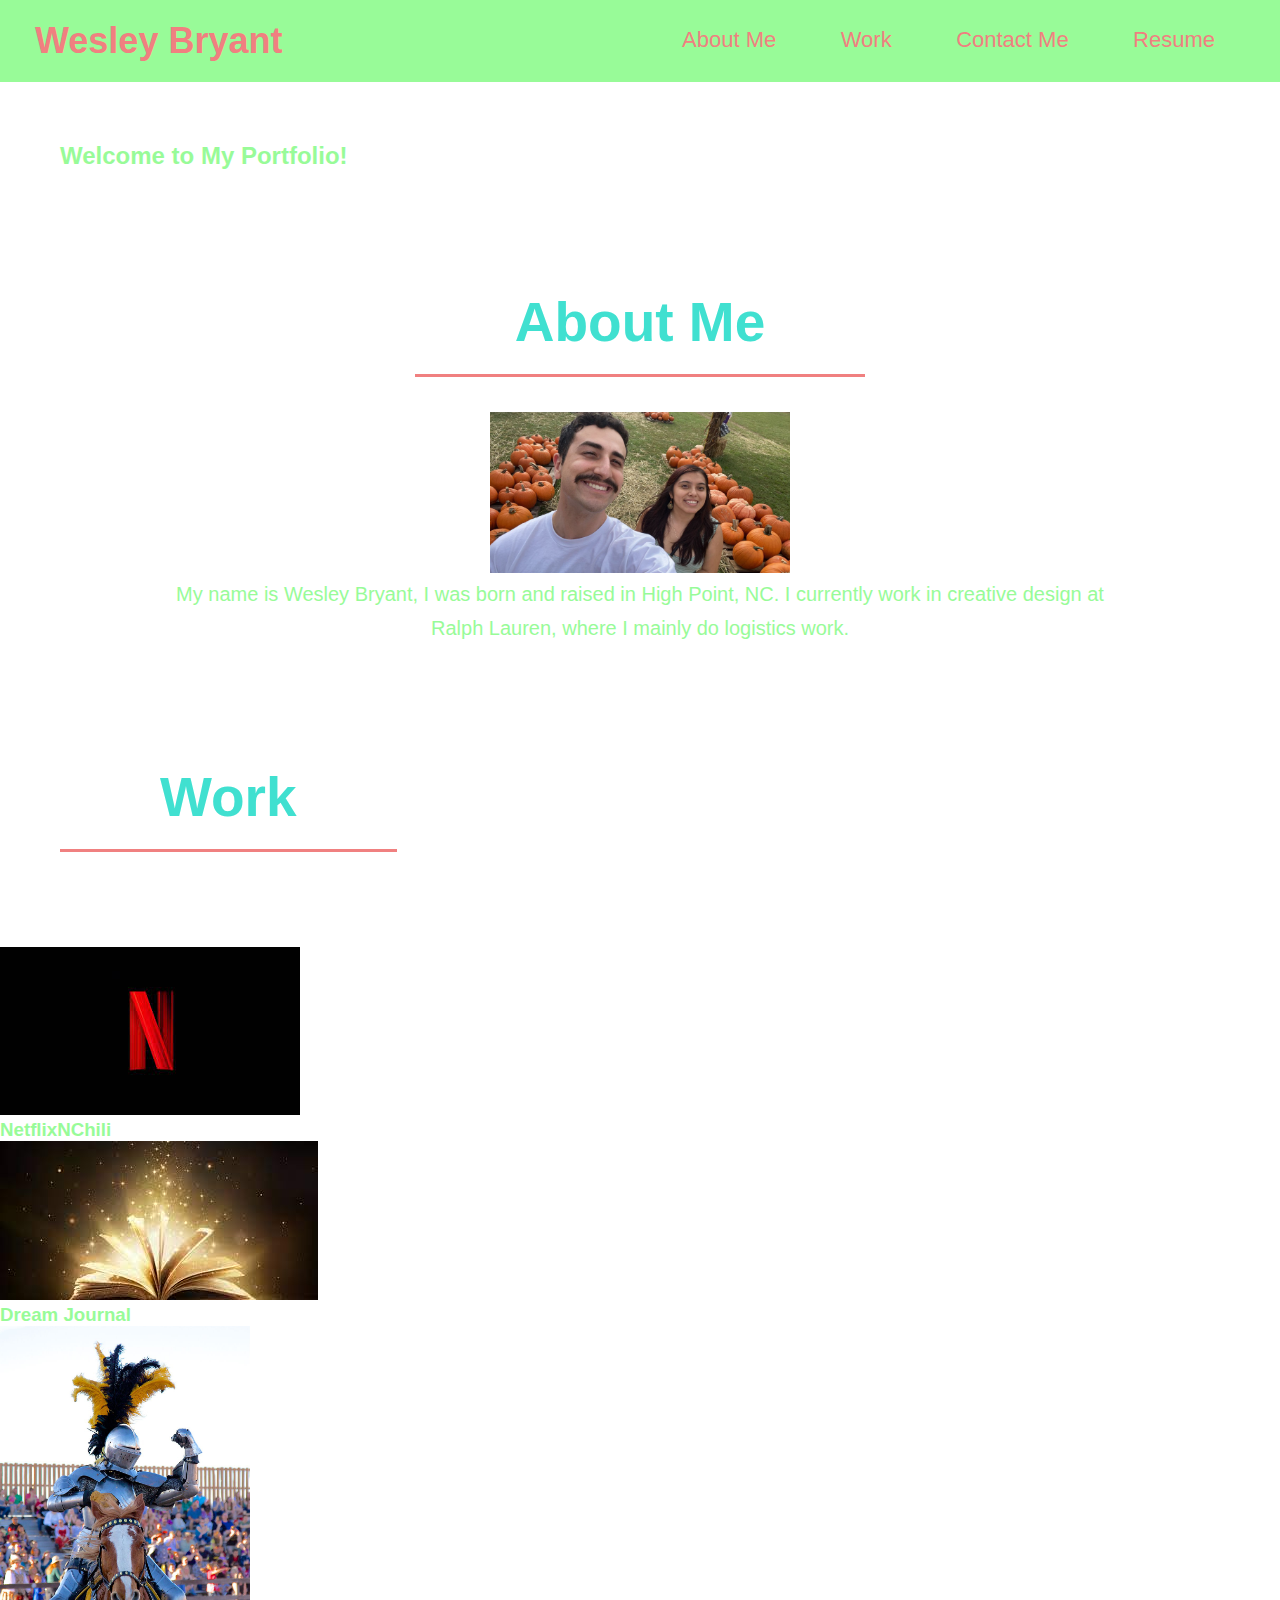
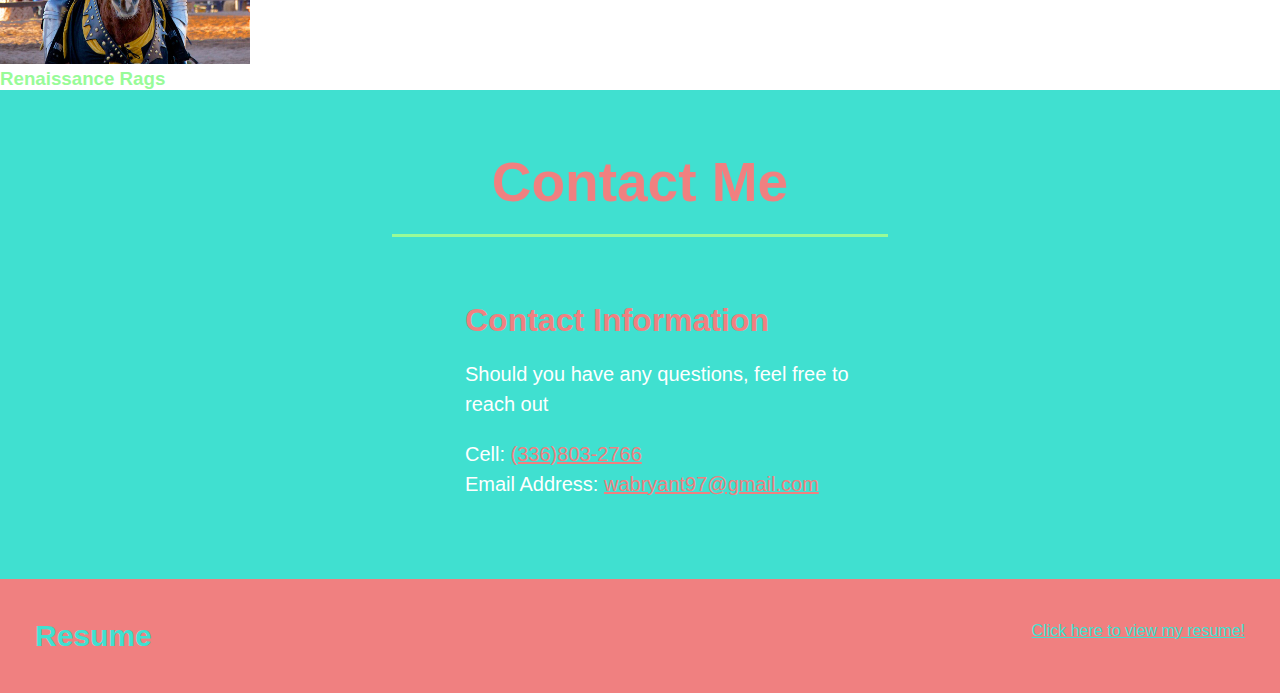
<file: index.html>
<!DOCTYPE html>
<html lang="en">
    <head>  
        <meta charset="UTF-8" />
        <meta name="viewport" content="width=device-width, initial-scale=1.0" />
        <title>Professional Portfolio</title>
        <link rel="stylesheet" href="./assets/css/style.css" />
    </head>
</html>
    <body>  
<!-- navigation-->
<header>
    <h1>
        <a href="/">Wesley Bryant</a>
    </h1>
    <nav>
        <ul>
            <li>
                <a href="#about-me">About Me</a>
            </li>
            <li>
                <a href="#work">Work</a>
            </li>
            <li>
                <a href="#contact-me">Contact Me</a>
            </li>
            <li>
                <a href="#resume">Resume</a>
            </li>
        </ul>
    </nav>
</header>

<!-- subtitle -->
<section class="subtitle">
    <div class="subtitle-class">
        <h2>Welcome to My Portfolio!</h2>
    </div>
</section>
<!-- subtitle -->

<!-- "about-me" section-->
<section id="about-me" class="intro">
    <h2 class="section-title primary-border">About Me</h2>
</div>

<div class="my-img">
    <img src="assets/images/Pumpkin-picture.jpg" alt="Me!" width="300" />
</div>

</div>
<div class="flex-row">
    <p>
        My name is Wesley Bryant, I was born and raised in High Point, NC. I currently work in creative design at Ralph Lauren, where I mainly do logistics work.
    </p>
</div>
</section>

<!-- "work" section-->
<section id="work">
<div class="flex-row">
    <h2 class="section-title primary-border">Work</h2>
</div>
</section>

<!-- first work -->
<div class="work">
    <article class="project">
        <a href="assets/NetflixnChili/index.html">
            <img src="./assets/images/Netflix.jfif" alt="Netflix logo" />
        </a>
        <div class="description">
            <h3 class="trainer-name">NetflixNChili</h3>
        </div>
    </article>
    
    <!-- second work -->

    <article class="project">
        <a href="https://frozen-atoll-87689.herokuapp.com/">
            <img src="./assets/images/Book.jpg" alt="Dream Journal" />
        </a>
        <div class="description">
          <h3 class="trainer-name">Dream Journal</h3>
        </div>
    </article>

      <!-- third work -->

    <article class="project">
        <a href="https://whispering-fjord-16472.herokuapp.com/">
        <img class="knight" src="./assets/images/Knight.jpg" alt="Chewbacca" />
        </a>
        <div class="description">
            <h3 class="trainer-name">Renaissance Rags</h3>
        </div>
    </article>
</div>
  </section>
<!-- end of work section-->

<!-- "contact-me" section-->
<section id="contact-me" class="contact">
<div class="flex-row">
    <h2 class="section-title secondary-border">Contact Me</h2>
</div>
<div class="contact-info">
    <div>
        <h3>Contact Information</h3>
        <p>
            Should you have any questions, feel free to reach out
        </p>
        <address>
            Cell: <a href="tel:336.803.2766">(336)803-2766</a><br />
            Email Address: <a href="mailto://wabryant97@gmail.com">wabryant97@gmail.com</a>
        </address>
    </div>
</div>
</section>
<!-- end of work section -->

<!-- footer -->
<footer id="resume">
    <h2>Resume</h2>
    <div>
        <a href="Resume.html">Click here to view my resume!</a>
    </div>
</footer>

    </body>
</html>
</file>
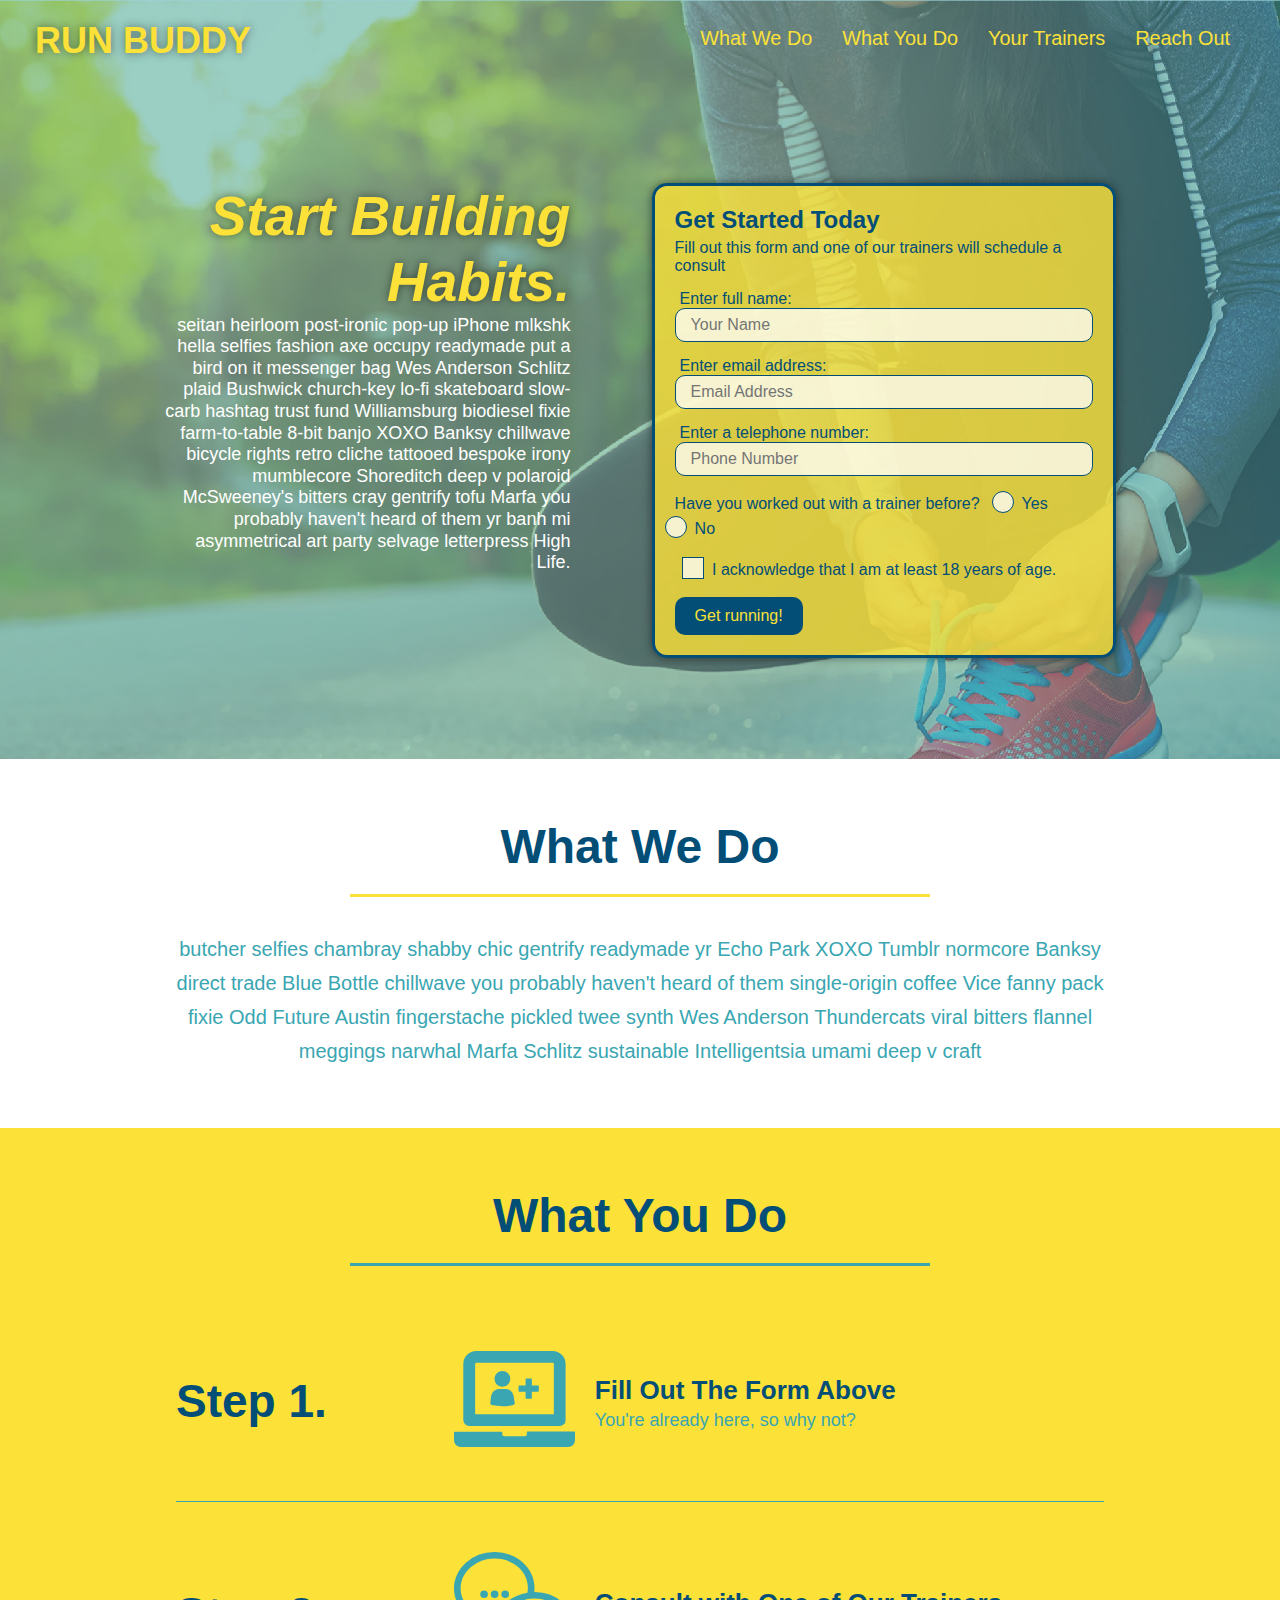
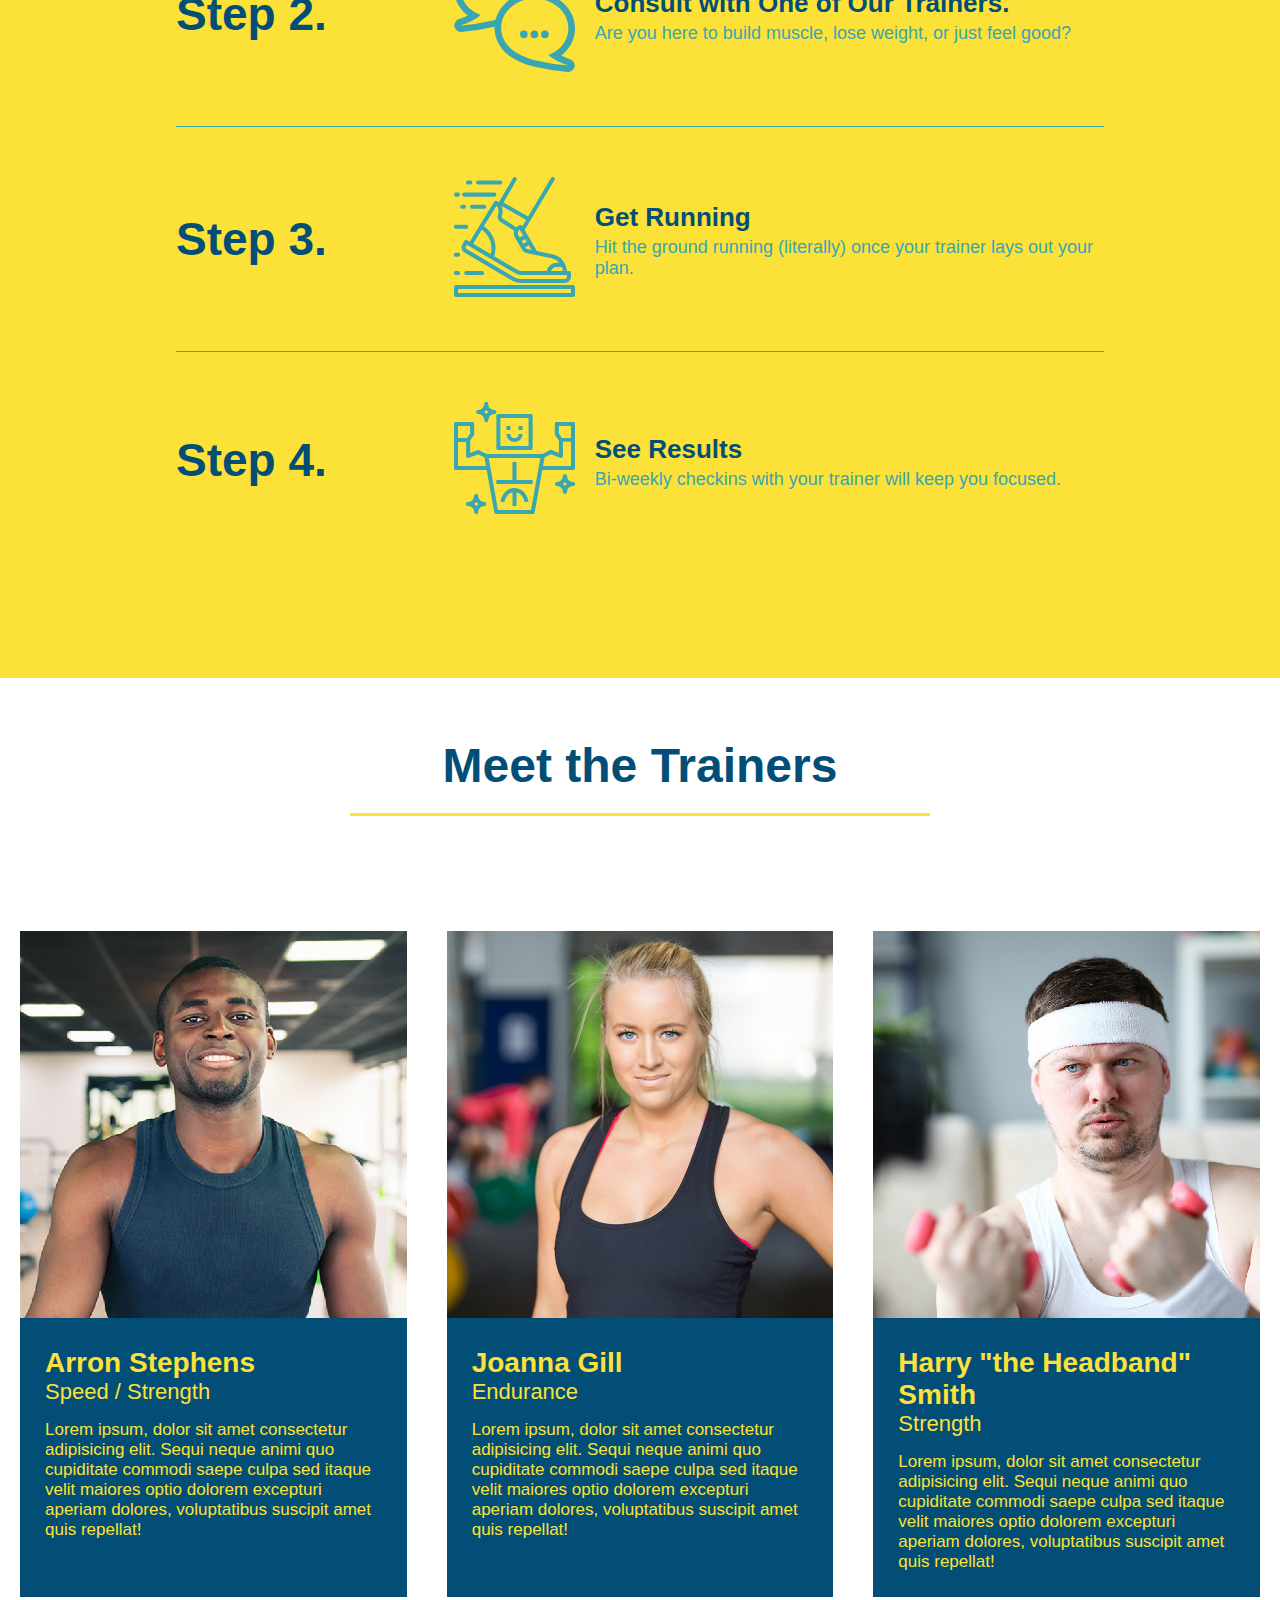
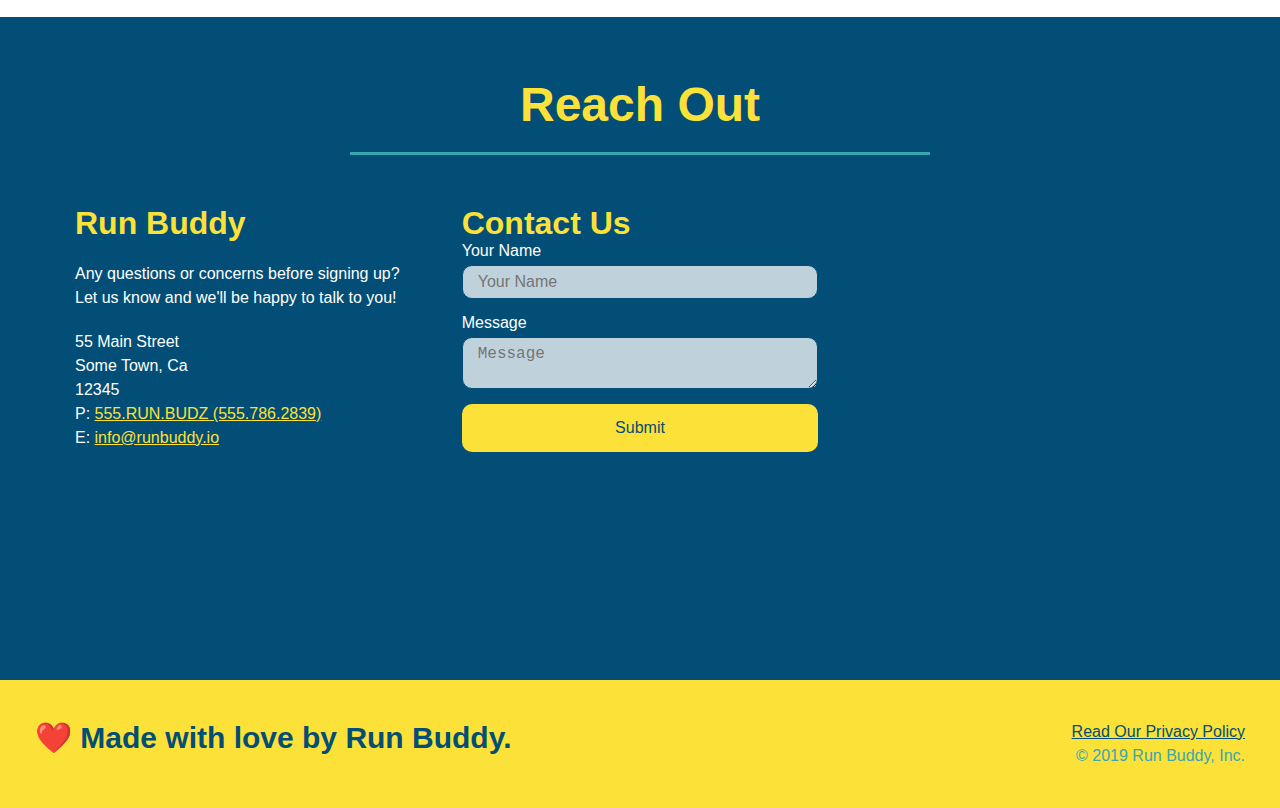
<file: assets/run-buddy/index.html>
<!DOCTYPE html>
<html lang="en">
    <head>  
        <meta charset="UTF-8" />
        <meta name="viewport" content="width=device-width, initial-scale=1.0" />
        <title>Run Buddy</title>
        <link rel="stylesheet" href="./assets/css/style.css" />
    </head>
</html>
    <body>  
<!-- navigation-->
<header>
    <h1>
        <a href="/">RUN BUDDY</a>
    </h1>
    <nav>
        <!-- Unordered list element-->
        <ul>
            <!-- List item element-->
            <li>
                <!-- Anchor element-->
                <a href="#what-we-do">What We Do</a>
            </li>
            <li>
                <a href="#what-you-do">What You Do</a>
            </li>
            <li>
                <a href="#your-trainers">Your Trainers</a>
            </li>
            <li>
                <a href="#reach-out">Reach Out</a>
            </li>
        </ul>
    </nav>
</header>

<!--hero/Jumbotron-->
<section class="hero">
    <div class="hero-cta">
        <h2>Start Building Habits.</h2>
        <p>
            seitan heirloom post-ironic pop-up iPhone mlkshk hella selfies fashion axe occupy readymade put a bird on it messenger bag Wes Anderson Schlitz plaid Bushwick church-key lo-fi skateboard slow-carb hashtag trust fund Williamsburg biodiesel fixie farm-to-table 8-bit banjo XOXO Banksy chillwave bicycle rights retro cliche tattooed bespoke irony mumblecore Shoreditch deep v polaroid McSweeney's bitters cray gentrify tofu Marfa you probably haven't heard of them yr banh mi asymmetrical art party selvage letterpress High Life.
        </p>
    </div>
    <div class="hero-form">
        <h3>Get Started Today</h3>
        <p>Fill out this form and one of our trainers will schedule a consult</p>
        <form>
            <label for="name">Enter full name:</label>
            <input type="text" placeholder="Your Name" name="name" id="name" class="form-input"/>
            <label for="email">Enter email address:</label>
            <input type="email" placeholder="Email Address" name="email" id="email" class="form-input"/>
            <label for="phone">Enter a telephone number:</label>
            <input type="tel" placeholder="Phone Number" name="phone" id="phone" class="form-input"/>
            <p>
                Have you worked out with a trainer before?
                <span class="radio-wrapper">
                    <input type="radio" name="trainer-confirm" id="trainer-yes" />
                    <label for="trainer-yes">Yes</label>
                </span>
                <span class="radio-wrapper">
                    <input type="radio" name="trainer-confirm" id="trainer-no" />
                    <label for="trainer-no">No</label>
                </span>
            <p>
                <span class="checkbox-wrapper">
                    <input type="checkbox" name="age-confirm" id="checkbox" />
                    <label for="checkbox">I acknowledge that I am at least 18 years of age.</label>
                </span>
            </p>
            <button type="submit">
                Get running!
            </button>
        </form>
    </div>
</section>
<!-- end hero-->

<!-- "what we do" section-->
<section id="what-we-do" class="intro">
<div cLass="flex-row">
    <h2 class="section-title primary-border">What We Do</h2>
</div>
<div class="flex-row">
    <p>
        butcher selfies chambray shabby chic gentrify readymade yr Echo Park XOXO Tumblr normcore Banksy direct trade Blue Bottle chillwave you probably haven't heard of them single-origin coffee Vice fanny pack fixie Odd Future Austin fingerstache pickled twee synth Wes Anderson Thundercats viral bitters flannel meggings narwhal Marfa Schlitz sustainable Intelligentsia umami deep v craft
    </p>
</div>
</section>

<!-- "what you do" section-->
<section id="what-you-do" class="steps">
<div class="flex-row">
    <h2 class="section-title secondary-border">What You Do</h2>
</div>
    <div class="step">
        <h3>Step 1.</h3>
        <div class="step-info">
            <div class="step-img">
                <img src="./assets/images/step-1.svg" alt="" />
            </div>
            <div class="step-text">
                <h4>Fill Out The Form Above</h4>
                <p>You're already here, so why not?</p>
            </div>
        </div>
    </div>

    <div class="step">
        <h3>Step 2.</h3>
        <div class="step-info">
            <div class="step-img">
                <img src="./assets/images/step-2.svg" alt="" />
            </div>
            <div class="step-text">
                <h4>Consult with One of Our Trainers.</h4>
                <p>Are you here to build muscle, lose weight, or just feel good?</p>
            </div>
        </div>
    </div>

    <div class="step">
        <h3>Step 3.</h3>
        <div class="step-info">
            <div class="step-img">
                <img src="./assets/images/step-3.svg" alt="" />
            </div>
            <div class="step-text">
                <h4>Get Running</h4>
                <p>Hit the ground running (literally) once your trainer lays out your plan.</p>
            </div>
        </div>
    </div>

    <div class="step">
        <h3>Step 4.</h3>
        <div class="step-info">
            <div class="step-img">
                <img src="./assets/images/step-4.svg" alt="" />
            </div>
            <div class="step-text">
                <h4>See Results</h4>
                <p>Bi-weekly checkins with your trainer will keep you focused.</p>
            </div>
        </div>
    </div>
</section>

<!-- "meet the trainers" section-->
<section id="your-trainers">
<div class="flex-row">
    <h2 class="section-title primary-border">Meet the Trainers</h2>
</div>
</section>

<!-- first trainer bio -->
<div class="trainers">
    <article class="trainer">
        <img src="./assets/images/trainer-1.jpg" alt="Arron Stephens in his workout clothes, ready to pump iron" />
        <div class="trainer-bio">
          <h3 class="trainer-name">Arron Stephens</h3>
          <h4 class="trainer-role">Speed / Strength</h4>
          <p>
            Lorem ipsum, dolor sit amet consectetur adipisicing elit. Sequi neque animi quo cupiditate commodi saepe culpa sed
            itaque velit maiores optio dolorem excepturi aperiam dolores, voluptatibus suscipit amet quis repellat!
          </p>
        </div>
    </article>


    <!-- second trainer bio -->

    <article class="trainer">
        <img src="./assets/images/trainer-2.jpg" alt="Joanna Gill cooling off after a workout" />
        <div class="trainer-bio">
            <h3 class="trainer-name">Joanna Gill</h3>
            <h4 class="trainer-role">Endurance</h4>
            <p>
                Lorem ipsum, dolor sit amet consectetur adipisicing elit. Sequi neque animi quo cupiditate commodi saepe culpa sed
                itaque velit maiores optio dolorem excepturi aperiam dolores, voluptatibus suscipit amet quis repellat!
            </p>
        </div>
    </article>

  
  <!-- third trainer bio -->

    <article class="trainer">
        <img src="./assets/images/trainer-3.jpg" alt="Harry Smith wearing a headband and lifting comically small pink weights" />
        <div class="trainer-bio">
            <h3 class="trainer-name">Harry "the Headband" Smith</h3>
            <h4 class="trainer-role">Strength</h4>
            <p>
                Lorem ipsum, dolor sit amet consectetur adipisicing elit. Sequi neque animi quo cupiditate commodi saepe culpa sed
                itaque velit maiores optio dolorem excepturi aperiam dolores, voluptatibus suscipit amet quis repellat!
            </p>
        </div>
    </article>
</div>
  </section>
  

<!-- "reach out" section-->
<section id="reach-out" class="contact">
<div class="flex-row">
    <h2 class="section-title secondary-border">Reach Out</h2>
</div>
    <div class="contact-info">
        <div>
        <h3>Run Buddy</h3>
        <p>
            Any questions or concerns before signing up?
            <br />
            Let us know and we'll be happy to talk to you!
        </p>
  
        <address>
            55 Main Street <br />
            Some Town, Ca <br />
            12345 <br />
            P: <a href="tel:555.786.2839">555.RUN.BUDZ (555.786.2839)</a><br />
            E: <a href="mailto://info@runbuddy.io">info@runbuddy.io</a>
        </address>
  
        </div>
  
        <div class="contact-form">
        <h3>Contact Us</h3>
        <form>
            <label for="contact-name">Your Name</label>
            <input type="text" id="contact-name" placeholder="Your Name" />
  
            <label for="contact-message">Message</label>
            <textarea id="contact-message" placeholder="Message"></textarea>
  
            <button type="submit">Submit</button>
        </form>
        </div>
            <iframe 
                src="https://www.google.com/maps/embed?pb=!1m18!1m12!1m3!1d3228.4301821607137!2d-80.04707468444313!3d35.9853542208394!2m3!1f0!2f0!3f0!3m2!1i1024!2i768!4f13.1!3m3!1m2!1s0x885308fb74260b5b%3A0x8de0eb3c16424b89!2s2218%20Shadow%20Valley%20Rd%2C%20High%20Point%2C%20NC%2027265!5e0!3m2!1sen!2sus!4v1636678629275!5m2!1sen!2sus"  
                style="border:0;" 
                allowfullscreen="" 
                loading="lazy">
            </iframe>
        </div>
    </div>
</section>
    

<!-- footer-->
<footer>
    <h2>❤️ Made with love by Run Buddy.</h2>
    <div>
        <a href="./privacy-policy.html">Read Our Privacy Policy</a><br />
        &copy; 2019 Run Buddy, Inc.
    </div>
</footer>

    </body>
</html>
</file>
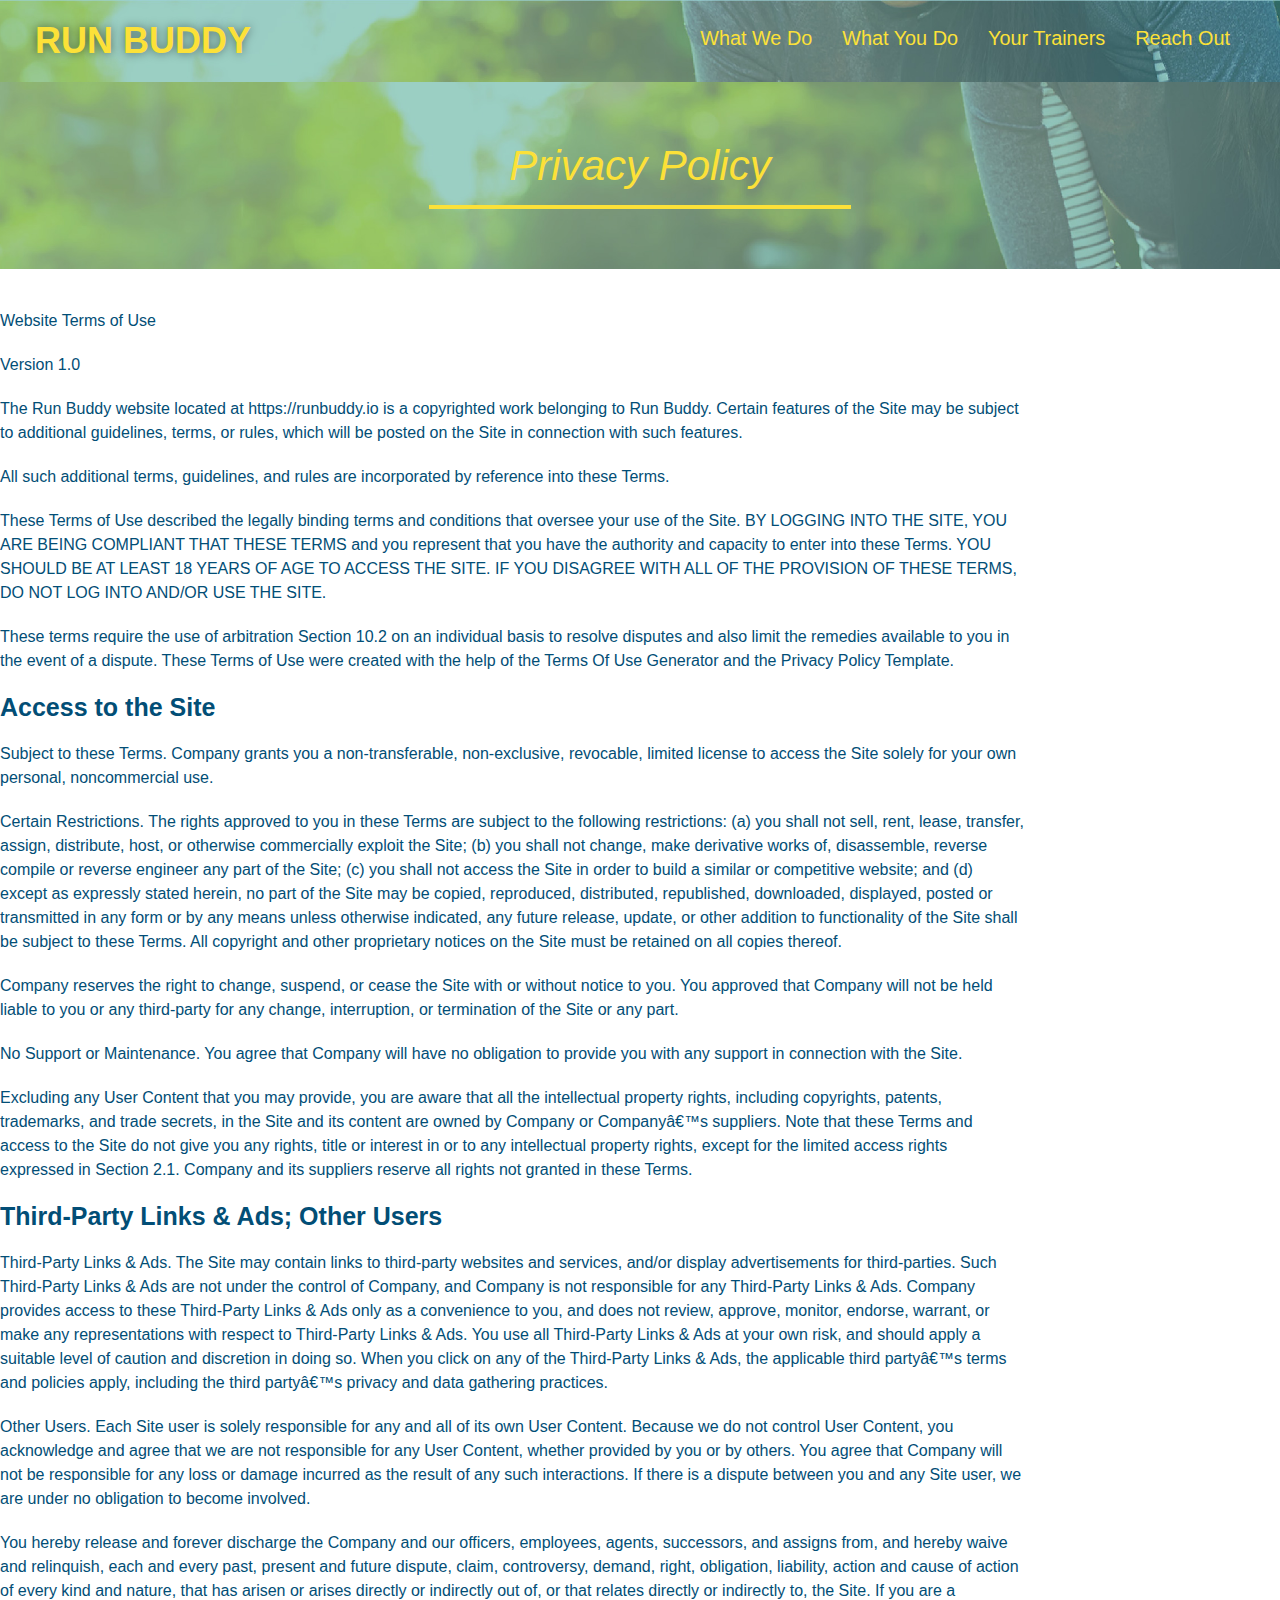
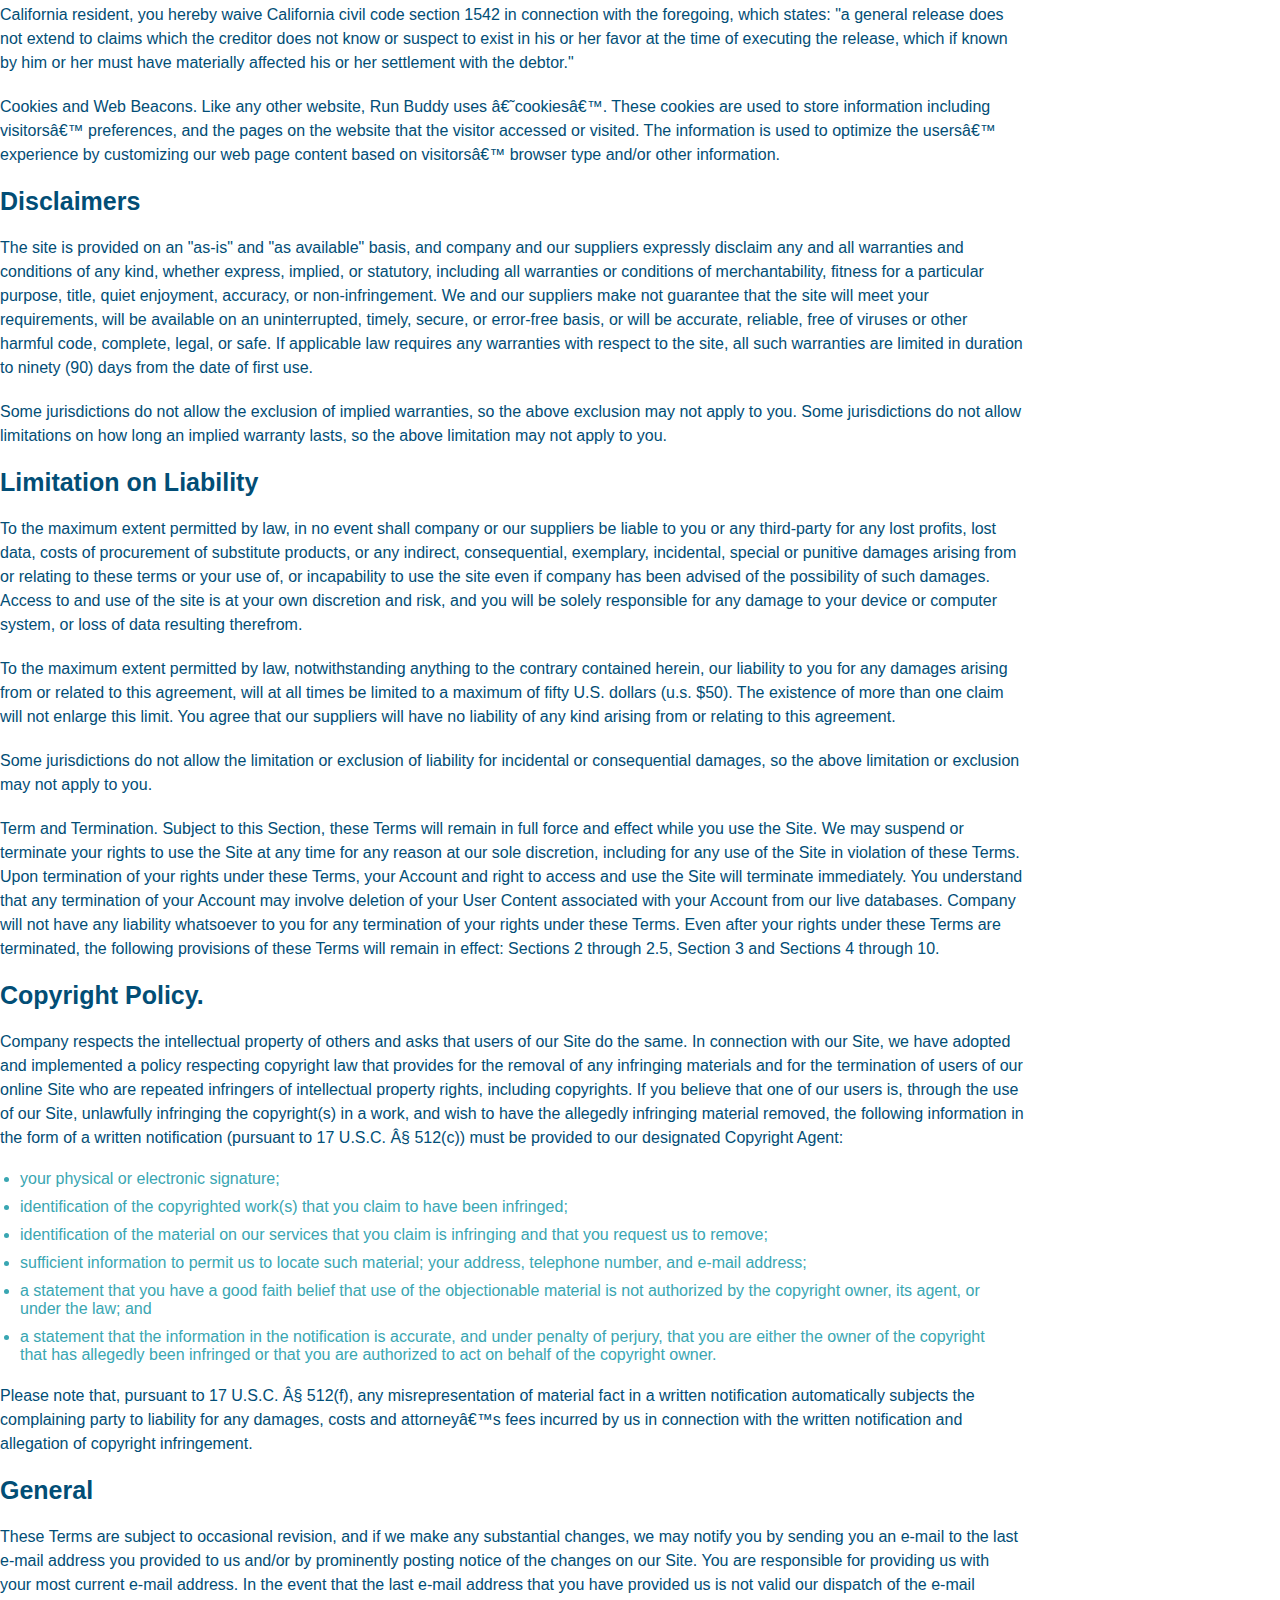
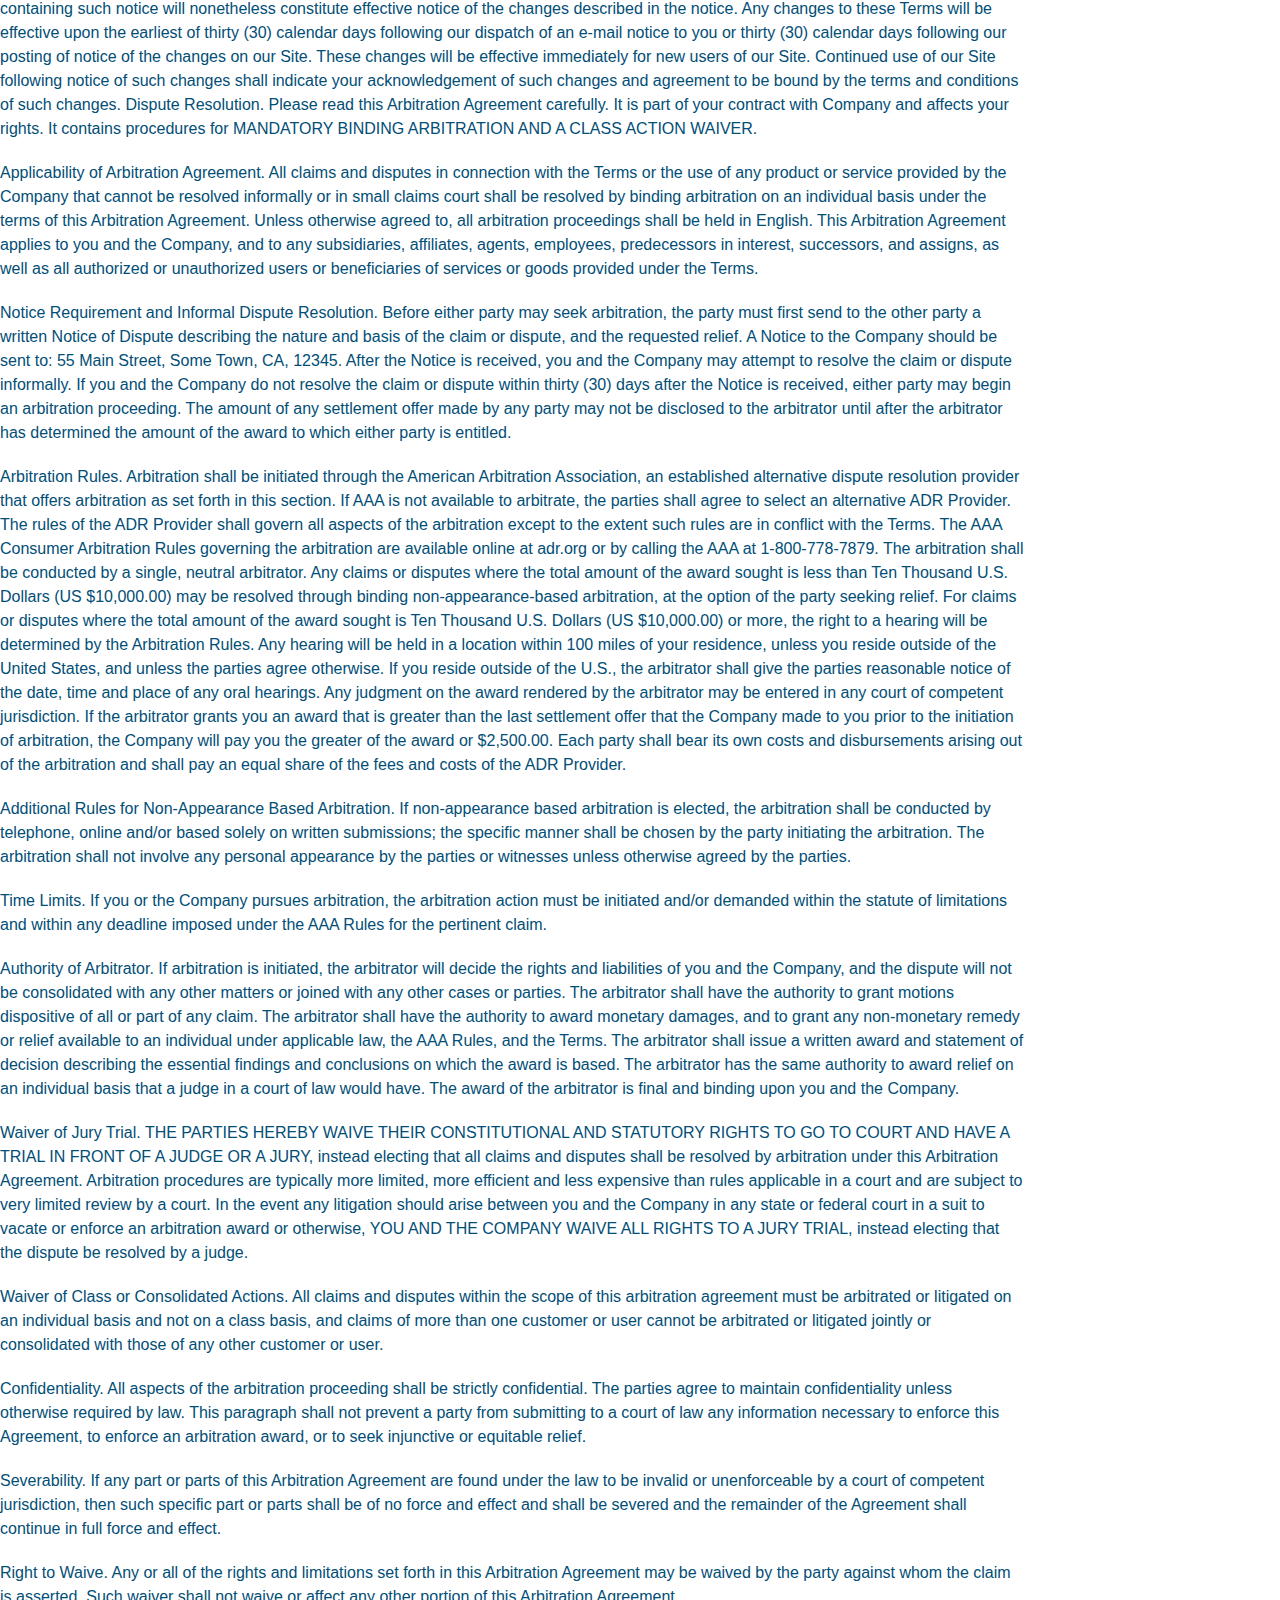
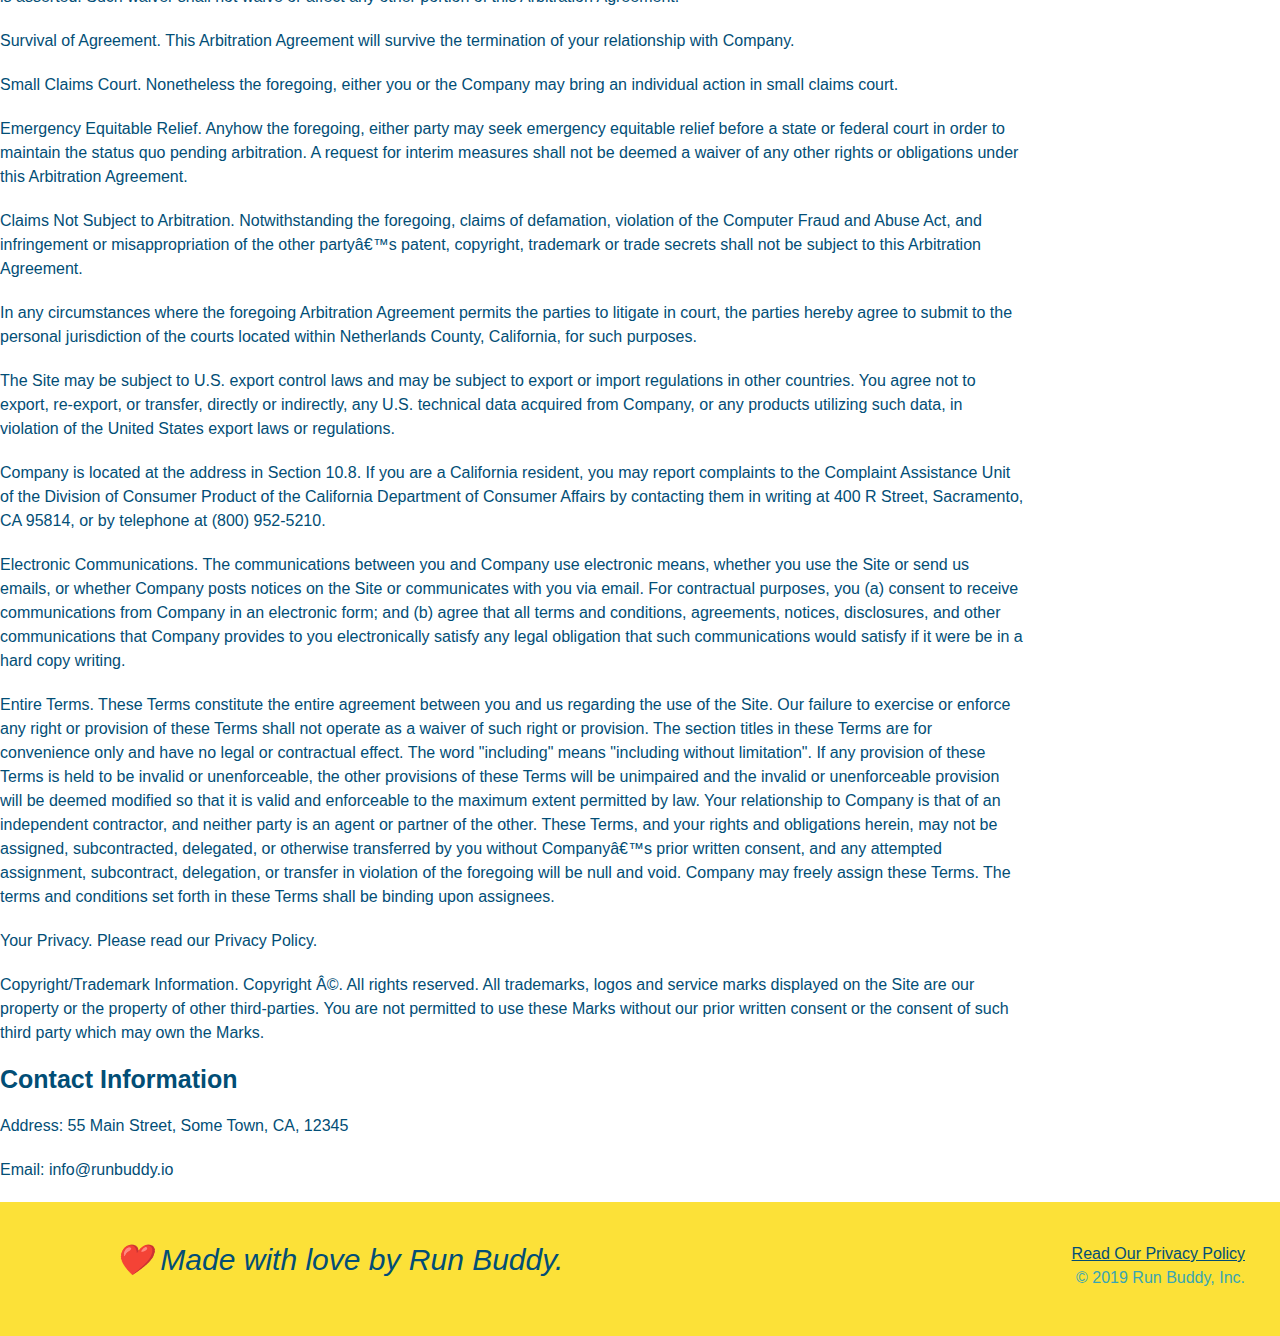
<file: assets/run-buddy/privacy-policy.html>
<!DOCTYPE html>
<html lang="en">
<head>
    <meta charset="UTF-8">
    <meta http-equiv="X-UA-Compatible" content="IE=edge">
    <meta name="viewport" content="width=device-width, initial-scale=1.0">
    <title>Privacy Policy - Run Buddy</title>
    <link rel="stylesheet" href="./assets/css/style.css" />
    <link rel="stylesheet" href="./assets/css/secondary-styles.css"/>
</head>
<body>
    <header>
        <h1>
            <a href="/">RUN BUDDY</a>
        </h1>
        <nav>
            <!-- Unordered list element-->
            <ul>
                <!-- List item element-->
                <li>
                    <!-- Anchor element-->
                    <a href="./index.html#what-we-do">What We Do</a>
                </li>
                <li>
                    <a href="./index.html#what-you-do">What You Do</a>
                </li>
                <li>
                    <a href="./index.html#your-trainers">Your Trainers</a>
                </li>
                <li>
                    <a href="./index.html#reach-out">Reach Out</a>
                </li>
            </ul>
        </nav>
    </header>

    <section class="hero">
        <h2 class="page-title">
            Privacy Policy
        </h2>
    </section>

    <article class="secondary-content">
        <p>
            Website Terms of Use
          </p>
    
          <p>
            Version 1.0
          </p>
    
          <p>
            The Run Buddy website located at https://runbuddy.io is a copyrighted work belonging to Run Buddy. Certain
            features of the Site may be subject to additional guidelines, terms, or rules, which will be posted on the Site
            in connection with such features.
          </p>
    
          <p>
            All such additional terms, guidelines, and rules are incorporated by reference into these Terms.
          </p>
    
          <p>
            These Terms of Use described the legally binding terms and conditions that oversee your use of the Site. BY
            LOGGING INTO THE SITE, YOU ARE BEING COMPLIANT THAT THESE TERMS and you represent that you have the authority
            and capacity to enter into these Terms. YOU SHOULD BE AT LEAST 18 YEARS OF AGE TO ACCESS THE SITE. IF YOU
            DISAGREE WITH ALL OF THE PROVISION OF THESE TERMS, DO NOT LOG INTO AND/OR USE THE SITE.
          </p>
    
          <p>
            These terms require the use of arbitration Section 10.2 on an individual basis to resolve disputes and also
            limit the remedies available to you in the event of a dispute. These Terms of Use were created with the help of
            the Terms Of Use Generator and the Privacy Policy Template.
          </p>
    
          <h3>
            Access to the Site
          </h3>
    
          <p>
            Subject to these Terms. Company grants you a non-transferable, non-exclusive, revocable, limited license to
            access the Site solely for your own personal, noncommercial use.
          </p>
    
          <p>
            Certain Restrictions. The rights approved to you in these Terms are subject to the following restrictions: (a)
            you shall not sell, rent, lease, transfer, assign, distribute, host, or otherwise commercially exploit the Site;
            (b) you shall not change, make derivative works of, disassemble, reverse compile or reverse engineer any part of
            the Site; (c) you shall not access the Site in order to build a similar or competitive website; and (d) except
            as expressly stated herein, no part of the Site may be copied, reproduced, distributed, republished, downloaded,
            displayed, posted or transmitted in any form or by any means unless otherwise indicated, any future release,
            update, or other addition to functionality of the Site shall be subject to these Terms. All copyright and other
            proprietary notices on the Site must be retained on all copies thereof.
          </p>
    
          <p>
            Company reserves the right to change, suspend, or cease the Site with or without notice to you. You approved
            that Company will not be held liable to you or any third-party for any change, interruption, or termination of
            the Site or any part.
          </p>
    
          <p>
            No Support or Maintenance. You agree that Company will have no obligation to provide you with any support in
            connection with the Site.
          </p>
    
          <p>
            Excluding any User Content that you may provide, you are aware that all the intellectual property rights,
            including copyrights, patents, trademarks, and trade secrets, in the Site and its content are owned by Company
            or Companyâ€™s suppliers. Note that these Terms and access to the Site do not give you any rights, title or
            interest in or to any intellectual property rights, except for the limited access rights expressed in Section
            2.1. Company and its suppliers reserve all rights not granted in these Terms.
          </p>
    
          <h3>
            Third-Party Links & Ads; Other Users
          </h3>
    
          <p>
            Third-Party Links & Ads. The Site may contain links to third-party websites and services, and/or display
            advertisements for third-parties. Such Third-Party Links & Ads are not under the control of Company, and Company
            is not responsible for any Third-Party Links & Ads. Company provides access to these Third-Party Links & Ads
            only as a convenience to you, and does not review, approve, monitor, endorse, warrant, or make any
            representations with respect to Third-Party Links & Ads. You use all Third-Party Links & Ads at your own risk,
            and should apply a suitable level of caution and discretion in doing so. When you click on any of the
            Third-Party Links & Ads, the applicable third partyâ€™s terms and policies apply, including the third partyâ€™s
            privacy and data gathering practices.
          </p>
    
          <p>
            Other Users. Each Site user is solely responsible for any and all of its own User Content. Because we do not
            control User Content, you acknowledge and agree that we are not responsible for any User Content, whether
            provided by you or by others. You agree that Company will not be responsible for any loss or damage incurred as
            the result of any such interactions. If there is a dispute between you and any Site user, we are under no
            obligation to become involved.
          </p>
    
          <p>
            You hereby release and forever discharge the Company and our officers, employees, agents, successors, and
            assigns from, and hereby waive and relinquish, each and every past, present and future dispute, claim,
            controversy, demand, right, obligation, liability, action and cause of action of every kind and nature, that has
            arisen or arises directly or indirectly out of, or that relates directly or indirectly to, the Site. If you are
            a California resident, you hereby waive California civil code section 1542 in connection with the foregoing,
            which states: "a general release does not extend to claims which the creditor does not know or suspect to exist
            in his or her favor at the time of executing the release, which if known by him or her must have materially
            affected his or her settlement with the debtor."
          </p>
    
          <p>
            Cookies and Web Beacons. Like any other website, Run Buddy uses â€˜cookiesâ€™. These cookies are used to store
            information including visitorsâ€™ preferences, and the pages on the website that the visitor accessed or visited.
            The information is used to optimize the usersâ€™ experience by customizing our web page content based on visitorsâ€™
            browser type and/or other information.
          </p>
    
          <h3>
            Disclaimers
          </h3>
    
          <p>
            The site is provided on an "as-is" and "as available" basis, and company and our suppliers expressly disclaim
            any and all warranties and conditions of any kind, whether express, implied, or statutory, including all
            warranties or conditions of merchantability, fitness for a particular purpose, title, quiet enjoyment, accuracy,
            or non-infringement. We and our suppliers make not guarantee that the site will meet your requirements, will be
            available on an uninterrupted, timely, secure, or error-free basis, or will be accurate, reliable, free of
            viruses or other harmful code, complete, legal, or safe. If applicable law requires any warranties with respect
            to the site, all such warranties are limited in duration to ninety (90) days from the date of first use.
          </p>
    
          <p>
            Some jurisdictions do not allow the exclusion of implied warranties, so the above exclusion may not apply to
            you. Some jurisdictions do not allow limitations on how long an implied warranty lasts, so the above limitation
            may not apply to you.
          </p>
    
          <h3>
            Limitation on Liability
          </h3>
    
          <p>
            To the maximum extent permitted by law, in no event shall company or our suppliers be liable to you or any
            third-party for any lost profits, lost data, costs of procurement of substitute products, or any indirect,
            consequential, exemplary, incidental, special or punitive damages arising from or relating to these terms or
            your use of, or incapability to use the site even if company has been advised of the possibility of such
            damages. Access to and use of the site is at your own discretion and risk, and you will be solely responsible
            for any damage to your device or computer system, or loss of data resulting therefrom.
          </p>
    
          <p>
            To the maximum extent permitted by law, notwithstanding anything to the contrary contained herein, our liability
            to you for any damages arising from or related to this agreement, will at all times be limited to a maximum of
            fifty U.S. dollars (u.s. $50). The existence of more than one claim will not enlarge this limit. You agree that
            our suppliers will have no liability of any kind arising from or relating to this agreement.
          </p>
    
          <p>
            Some jurisdictions do not allow the limitation or exclusion of liability for incidental or consequential
            damages, so the above limitation or exclusion may not apply to you.
          </p>
    
          <p>
            Term and Termination. Subject to this Section, these Terms will remain in full force and effect while you use
            the Site. We may suspend or terminate your rights to use the Site at any time for any reason at our sole
            discretion, including for any use of the Site in violation of these Terms. Upon termination of your rights under
            these Terms, your Account and right to access and use the Site will terminate immediately. You understand that
            any termination of your Account may involve deletion of your User Content associated with your Account from our
            live databases. Company will not have any liability whatsoever to you for any termination of your rights under
            these Terms. Even after your rights under these Terms are terminated, the following provisions of these Terms
            will remain in effect: Sections 2 through 2.5, Section 3 and Sections 4 through 10.
          </p>
    
          <h3>
            Copyright Policy.
          </h3>
    
          <p>
            Company respects the intellectual property of others and asks that users of our Site do the same. In connection
            with our Site, we have adopted and implemented a policy respecting copyright law that provides for the removal
            of any infringing materials and for the termination of users of our online Site who are repeated infringers of
            intellectual property rights, including copyrights. If you believe that one of our users is, through the use of
            our Site, unlawfully infringing the copyright(s) in a work, and wish to have the allegedly infringing material
            removed, the following information in the form of a written notification (pursuant to 17 U.S.C. Â§ 512(c)) must
            be provided to our designated Copyright Agent:
          </p>
    
          <ul>
            <li>
              your physical or electronic signature;
            </li>
            <li>
              identification of the copyrighted work(s) that you claim to have been infringed;
            </li>
            <li>
              identification of the material on our services that you claim is infringing and that you request us to remove;
            </li>
            <li>
              sufficient information to permit us to locate such material; your address, telephone number, and e-mail
              address;
            </li>
            <li>
              a statement that you have a good faith belief that use of the objectionable material is not authorized by the
              copyright owner, its agent, or under the law; and
            </li>
            <li>
              a statement that the information in the notification is accurate, and under penalty of perjury, that you are
              either the owner of the copyright that has allegedly been infringed or that you are authorized to act on
              behalf of the copyright owner.
            </li>
          </ul>
    
          <p>
            Please note that, pursuant to 17 U.S.C. Â§ 512(f), any misrepresentation of material fact in a written
            notification automatically subjects the complaining party to liability for any damages, costs and attorneyâ€™s
            fees incurred by us in connection with the written notification and allegation of copyright infringement.
          </p>
    
          <h3>
            General
          </h3>
    
          <p>
            These Terms are subject to occasional revision, and if we make any substantial changes, we may notify you by
            sending you an e-mail to the last e-mail address you provided to us and/or by prominently posting notice of the
            changes on our Site. You are responsible for providing us with your most current e-mail address. In the event
            that the last e-mail address that you have provided us is not valid our dispatch of the e-mail containing such
            notice will nonetheless constitute effective notice of the changes described in the notice. Any changes to these
            Terms will be effective upon the earliest of thirty (30) calendar days following our dispatch of an e-mail
            notice to you or thirty (30) calendar days following our posting of notice of the changes on our Site. These
            changes will be effective immediately for new users of our Site. Continued use of our Site following notice of
            such changes shall indicate your acknowledgement of such changes and agreement to be bound by the terms and
            conditions of such changes. Dispute Resolution. Please read this Arbitration Agreement carefully. It is part of
            your contract with Company and affects your rights. It contains procedures for MANDATORY BINDING ARBITRATION AND
            A CLASS ACTION WAIVER.
          </p>
    
          <p>
            Applicability of Arbitration Agreement. All claims and disputes in connection with the Terms or the use of any
            product or service provided by the Company that cannot be resolved informally or in small claims court shall be
            resolved by binding arbitration on an individual basis under the terms of this Arbitration Agreement. Unless
            otherwise agreed to, all arbitration proceedings shall be held in English. This Arbitration Agreement applies to
            you and the Company, and to any subsidiaries, affiliates, agents, employees, predecessors in interest,
            successors, and assigns, as well as all authorized or unauthorized users or beneficiaries of services or goods
            provided under the Terms.
          </p>
    
          <p>
            Notice Requirement and Informal Dispute Resolution. Before either party may seek arbitration, the party must
            first send to the other party a written Notice of Dispute describing the nature and basis of the claim or
            dispute, and the requested relief. A Notice to the Company should be sent to: 55 Main Street, Some Town, CA,
            12345. After the Notice is received, you and the Company may attempt to resolve the claim or dispute informally.
            If you and the Company do not resolve the claim or dispute within thirty (30) days after the Notice is received,
            either party may begin an arbitration proceeding. The amount of any settlement offer made by any party may not
            be disclosed to the arbitrator until after the arbitrator has determined the amount of the award to which either
            party is entitled.
          </p>
    
          <p>
            Arbitration Rules. Arbitration shall be initiated through the American Arbitration Association, an established
            alternative dispute resolution provider that offers arbitration as set forth in this section. If AAA is not
            available to arbitrate, the parties shall agree to select an alternative ADR Provider. The rules of the ADR
            Provider shall govern all aspects of the arbitration except to the extent such rules are in conflict with the
            Terms. The AAA Consumer Arbitration Rules governing the arbitration are available online at adr.org or by
            calling the AAA at 1-800-778-7879. The arbitration shall be conducted by a single, neutral arbitrator. Any
            claims or disputes where the total amount of the award sought is less than Ten Thousand U.S. Dollars (US
            $10,000.00) may be resolved through binding non-appearance-based arbitration, at the option of the party seeking
            relief. For claims or disputes where the total amount of the award sought is Ten Thousand U.S. Dollars (US
            $10,000.00) or more, the right to a hearing will be determined by the Arbitration Rules. Any hearing will be
            held in a location within 100 miles of your residence, unless you reside outside of the United States, and
            unless the parties agree otherwise. If you reside outside of the U.S., the arbitrator shall give the parties
            reasonable notice of the date, time and place of any oral hearings. Any judgment on the award rendered by the
            arbitrator may be entered in any court of competent jurisdiction. If the arbitrator grants you an award that is
            greater than the last settlement offer that the Company made to you prior to the initiation of arbitration, the
            Company will pay you the greater of the award or $2,500.00. Each party shall bear its own costs and
            disbursements arising out of the arbitration and shall pay an equal share of the fees and costs of the ADR
            Provider.
          </p>
    
          <p>
            Additional Rules for Non-Appearance Based Arbitration. If non-appearance based arbitration is elected, the
            arbitration shall be conducted by telephone, online and/or based solely on written submissions; the specific
            manner shall be chosen by the party initiating the arbitration. The arbitration shall not involve any personal
            appearance by the parties or witnesses unless otherwise agreed by the parties.
          </p>
    
          <p>
            Time Limits. If you or the Company pursues arbitration, the arbitration action must be initiated and/or demanded
            within the statute of limitations and within any deadline imposed under the AAA Rules for the pertinent claim.
          </p>
    
          <p>
            Authority of Arbitrator. If arbitration is initiated, the arbitrator will decide the rights and liabilities of
            you and the Company, and the dispute will not be consolidated with any other matters or joined with any other
            cases or parties. The arbitrator shall have the authority to grant motions dispositive of all or part of any
            claim. The arbitrator shall have the authority to award monetary damages, and to grant any non-monetary remedy
            or relief available to an individual under applicable law, the AAA Rules, and the Terms. The arbitrator shall
            issue a written award and statement of decision describing the essential findings and conclusions on which the
            award is based. The arbitrator has the same authority to award relief on an individual basis that a judge in a
            court of law would have. The award of the arbitrator is final and binding upon you and the Company.
          </p>
    
          <p>
            Waiver of Jury Trial. THE PARTIES HEREBY WAIVE THEIR CONSTITUTIONAL AND STATUTORY RIGHTS TO GO TO COURT AND HAVE
            A TRIAL IN FRONT OF A JUDGE OR A JURY, instead electing that all claims and disputes shall be resolved by
            arbitration under this Arbitration Agreement. Arbitration procedures are typically more limited, more efficient
            and less expensive than rules applicable in a court and are subject to very limited review by a court. In the
            event any litigation should arise between you and the Company in any state or federal court in a suit to vacate
            or enforce an arbitration award or otherwise, YOU AND THE COMPANY WAIVE ALL RIGHTS TO A JURY TRIAL, instead
            electing that the dispute be resolved by a judge.
          </p>
    
          <p>
            Waiver of Class or Consolidated Actions. All claims and disputes within the scope of this arbitration agreement
            must be arbitrated or litigated on an individual basis and not on a class basis, and claims of more than one
            customer or user cannot be arbitrated or litigated jointly or consolidated with those of any other customer or
            user.
          </p>
    
          <p>
            Confidentiality. All aspects of the arbitration proceeding shall be strictly confidential. The parties agree to
            maintain confidentiality unless otherwise required by law. This paragraph shall not prevent a party from
            submitting to a court of law any information necessary to enforce this Agreement, to enforce an arbitration
            award, or to seek injunctive or equitable relief.
          </p>
    
          <p>
            Severability. If any part or parts of this Arbitration Agreement are found under the law to be invalid or
            unenforceable by a court of competent jurisdiction, then such specific part or parts shall be of no force and
            effect and shall be severed and the remainder of the Agreement shall continue in full force and effect.
          </p>
    
          <p>
            Right to Waive. Any or all of the rights and limitations set forth in this Arbitration Agreement may be waived
            by the party against whom the claim is asserted. Such waiver shall not waive or affect any other portion of this
            Arbitration Agreement.
          </p>
    
          <p>
            Survival of Agreement. This Arbitration Agreement will survive the termination of your relationship with
            Company.
          </p>
    
          <p>
            Small Claims Court. Nonetheless the foregoing, either you or the Company may bring an individual action in small
            claims court.
          </p>
    
          <p>
            Emergency Equitable Relief. Anyhow the foregoing, either party may seek emergency equitable relief before a
            state or federal court in order to maintain the status quo pending arbitration. A request for interim measures
            shall not be deemed a waiver of any other rights or obligations under this Arbitration Agreement.
          </p>
    
          <p>
            Claims Not Subject to Arbitration. Notwithstanding the foregoing, claims of defamation, violation of the
            Computer Fraud and Abuse Act, and infringement or misappropriation of the other partyâ€™s patent, copyright,
            trademark or trade secrets shall not be subject to this Arbitration Agreement.
          </p>
    
          <p>
            In any circumstances where the foregoing Arbitration Agreement permits the parties to litigate in court, the
            parties hereby agree to submit to the personal jurisdiction of the courts located within Netherlands County,
            California, for such purposes.
          </p>
    
          <p>
            The Site may be subject to U.S. export control laws and may be subject to export or import regulations in other
            countries. You agree not to export, re-export, or transfer, directly or indirectly, any U.S. technical data
            acquired from Company, or any products utilizing such data, in violation of the United States export laws or
            regulations.
          </p>
    
          <p>
            Company is located at the address in Section 10.8. If you are a California resident, you may report complaints
            to the Complaint Assistance Unit of the Division of Consumer Product of the California Department of Consumer
            Affairs by contacting them in writing at 400 R Street, Sacramento, CA 95814, or by telephone at (800) 952-5210.
          </p>
    
          <p>
            Electronic Communications. The communications between you and Company use electronic means, whether you use the
            Site or send us emails, or whether Company posts notices on the Site or communicates with you via email. For
            contractual purposes, you (a) consent to receive communications from Company in an electronic form; and (b)
            agree that all terms and conditions, agreements, notices, disclosures, and other communications that Company
            provides to you electronically satisfy any legal obligation that such communications would satisfy if it were be
            in a hard copy writing.
          </p>
    
          <p>
            Entire Terms. These Terms constitute the entire agreement between you and us regarding the use of the Site. Our
            failure to exercise or enforce any right or provision of these Terms shall not operate as a waiver of such right
            or provision. The section titles in these Terms are for convenience only and have no legal or contractual
            effect. The word "including" means "including without limitation". If any provision of these Terms is held to be
            invalid or unenforceable, the other provisions of these Terms will be unimpaired and the invalid or
            unenforceable provision will be deemed modified so that it is valid and enforceable to the maximum extent
            permitted by law. Your relationship to Company is that of an independent contractor, and neither party is an
            agent or partner of the other. These Terms, and your rights and obligations herein, may not be assigned,
            subcontracted, delegated, or otherwise transferred by you without Companyâ€™s prior written consent, and any
            attempted assignment, subcontract, delegation, or transfer in violation of the foregoing will be null and void.
            Company may freely assign these Terms. The terms and conditions set forth in these Terms shall be binding upon
            assignees.
          </p>
    
          <p>
            Your Privacy. Please read our Privacy Policy.
          </p>
    
          <p>
            Copyright/Trademark Information. Copyright Â©. All rights reserved. All trademarks, logos and service marks
            displayed on the Site are our property or the property of other third-parties. You are not permitted to use
            these Marks without our prior written consent or the consent of such third party which may own the Marks.
          </p>
    
          <h3>
            Contact Information
          </h3>
    
          <p>
            Address: 55 Main Street, Some Town, CA, 12345
          </p>
    
          <p>
            Email: info@runbuddy.io
          </p>
    </article>

    <footer>
        <h2>❤️ Made with love by Run Buddy.</h2>
        <div>
            <a href="*">Read Our Privacy Policy</a><br />
            &copy; 2019 Run Buddy, Inc.
        </div>
    </footer>
</body>
</html>
</file>
<file: assets/css/style.css>
* {
    margin: 0;
    padding: 0;
    box-sizing: border-box;
}

body {
    /* more on this crazy alphanumerical value in a minute! */
    color: palegreen;
    font-family: Helvetica, Arial, sans-serif;
  }

  /* apply styles to <header> */
  header {
      padding: 20px 35px;
      background-color: palegreen;
  }

  header h1 {
      font-weight: bold;
      font-size: 36px;
      color: lightcoral;
      margin: 0;
      display: inline;
  }

  header a {
      text-decoration: none;
      color: lightcoral;
  }

  header nav {
      float: right;
      margin: 7px 0;
  }

  header nav ul li {
      display: inline;
  }

  header nav ul li a {
      margin: 0 30px;
      font-weight: lighter;
      font-size: 22px;
  }

 footer  {
    background: lightcoral;
    width: 100%;
    padding: 40px 35px;
  }

  footer h2 {
      display: inline;
      color: turquoise;
      font-size: 30px;
      margin: 0;
  }

  footer div {
      float: right;
      line-height: 1.5;
      text-align: right;
  }

  footer a {
      color: turquoise;
  }

  section {
      padding: 60px;
  }

  .form-input {
      border: 1px solid turquoise;
      display: block;
      padding: 7px 15px;
      font-size: 16px;
      color: turquoise;
      width: 100%;
      margin-bottom: 15px;
  }

  .intro {
      text-align: center;
  }

  .intro p{
      line-height: 1.7;
      color: palegreen;
      width: 80%;
      font-size: 20px;
      margin: 0 auto;
  }

  .steps {
      text-align: center;
      background: lightcoral;
  }

  .section-title {
    font-size: 55px;
    color: turquoise;
    margin-bottom: 35px;
    padding: 0 100px 20px 100px;
    display: inline-block;
    border-bottom: 3px solid;
  }
  
  .primary-border {
    border-color: lightcoral;
  }
  
  .secondary-border {
    border-color: palegreen;
  }

  .steps div {
    margin-bottom: 80px;
  }
  
  .steps img {
    width: 15%;
    margin: 10px 0;
  }
  
  .steps h3 {
    color: turquoise;
    font-size: 46px;
    margin-top: 10px;
  }
  
  .steps p {
    color: palegreen;
    font-size: 23px;
  }

  .steps span {
      font-size: 38px;
  }

 .text-left {
  text-align: left;
}

.text-right {
  text-align: right;
}

.trainers {
    text-align: center;
  }

  .trainer {
    width: 900px;
    margin: 0 auto 30px auto;
    background: turquoise;
    color: lightcoral;
    overflow: auto;
  }
  
  .trainer img {
    width: 35%;
    float: left;
  }
  
  .trainer-bio {
    padding: 35px;
    float: left;
    width: 65%;
  }

  .text-left {
    text-align: left;
  }
  
  .text-right {
    text-align: right;
  }

  .trainer-bio h3 {
    font-size: 32px;
    margin-bottom: 8px;
  }
  
  .trainer-bio h4 {
    font-weight: lighter;
    font-size: 26px;
    margin-bottom: 25px;
  }
  
  .trainer-bio p {
    font-size: 17px;
    line-height: 1.3;
  }

  .contact {
      text-align: center;
      background: turquoise;
  }

  .contact h2 {
      color: lightcoral;
  }

  .contact-info iframe {
    width: 400px;
    height: 400px;
  }

  .contact-info div {
    width: 410px;
    display: inline-block;
    vertical-align: top;
    text-align: left;
    margin: 30px 0 0 60px;
    color: white;
  }

  .contact-info h3 {
    color: lightcoral;
    font-size: 32px;
  }
  
  .contact-info p, .contact-info address {
    margin: 20px 0;
    line-height: 1.5;
    font-size: 20px;
    font-style: normal;
  }
  
  .contact-info a {
    color: lightcoral;
  }
  
  .knight {
    width: 250px;
  }

  /* REACH OUT STYLES END */
</file>
<file: assets/run-buddy/assets/css/style.css>
:root {
  --primary-color: #fce138;
  --secondary-color: #024e76;
  --tertiary-color: #39a6b2;
}

* {
    margin: 0;
    padding: 0;
    box-sizing: border-box;
}

body {
    /* more on this crazy alphanumerical value in a minute! */
    color: var(--tertiary-color);
    font-family: Helvetica, Arial, sans-serif;
  }

  /* apply styles to <header> */
  header {
      padding: 20px 35px;
      background-color: var(--tertiary-color);
      display: flex;
      justify-content: space-between;
      flex-wrap: wrap;
      position: -webkit-sticky;
      position: sticky;
      top: 0;
      background-image: url("../images/hero-bg.jpg");
      background-size: cover;
      background-position: 80%;
      background-attachment: fixed;
      z-index: 9999;
  }

  header h1 {
      font-weight: bold;
      font-size: 36px;
      color: var(--primary-color);
      margin: 0;
      text-shadow: 0 0 10px rgba(0, 0, 0, 0.5);
  }

  header a {
      text-decoration: none;
      color: var(--primary-color);
  }

  header nav {
      margin: 7px 0;
  }

  header nav ul {
    display: flex;
    flex-wrap: wrap;
    justify-content: space-between;
    align-items: center;
    list-style: none;
  }

  header nav ul li a {
      padding: 10px 15px;
      font-weight: lighter;
      font-size: 1.55vw;
      text-shadow: 0 0 10pxx rgba(0, 0, 0, 0.5);
  }

  header nav ul li a:hover {
    background: var(--primary-color);
    color: var(--secondary-color);
    border-radius: 15px;
    text-shadow: none;
  }

 footer  {
    background: var(--primary-color);
    width: 100%;
    padding: 40px 35px;
    display:flex;
   justify-content: space-between;
   flex-wrap: wrap;
  }

  footer h2 {
      color: var(--secondary-color);
      font-size: 30px;
      margin: 0;
  }

  footer div {
      line-height: 1.5;
      text-align: right;
  }

  footer a {
      color: var(--secondary-color);
  }

  section {
      padding: 60px;
  }

  /* Hero Style Sheet */
  .hero {
      background-image: url("../images/hero-bg.jpg");
      background-size: cover;
      background-position: 80%;
      display: flex;
      justify-content: center;
      flex-wrap: wrap;
      align-items: flex-start;
      background-attachment: fixed;
  }

  .hero-form {
      background-color: rgba(252, 225, 56, 0.8);
      padding: 20px;
      color: #024e76;
      border-style: solid;
      border-width: 3px;
      border-color: #024e76;
      width: 40%;
      margin: 3.5%;
      box-shadow: 0 0 10px rgba(0, 0, 0, 0.5);
      border-radius: 15px;
  }

  .hero-form p {
      margin: 5px 0 15px 0;
  }

  .hero-form h3 {
      font-size: 24px;
      margin: 0;
  }

  .form-input {
      border: 1px solid #024e76;
      display: block;
      padding: 7px 15px;
      font-size: 16px;
      color: #024e76;
      width: 100%;
      margin-bottom: 15px;
      border-radius: 10px;
    background-color: rgba(255, 255, 255, 0.75);   
  }

  .form-input:focus {
      background-color: rgba(255,255,255, 1);
      outline: none;
  }

  .hero-form label {
      margin: 0 5px;
  }

  .hero-form button {
    color: #fce138;
    background-color: #024e76;
    border: none;
    padding: 10px 20px;
    font-size: 16px;
    border-radius: 10px;
  }

  .hero-form button:hover {
    background-color: #39a6b2;
  }

  .hero-cta {
    width: 35%;
    text-align: right;
    margin: 3.5%;
    color: #fff;
    font-size: 18px;
    line-height: 1.2;
  }

  .hero-cta h2 {
    font-style:italic;
    font-size: 55px;
    color: #fce138;
    text-shadow: 0 0 10px rgba(0, 0, 0, 0.5);
  }

  .checkbox-wrapper input, .radio-wrapper input {
    opacity: 0;
  }

  .checkbox-wrapper label, .radio-wrapper label {
    position: relative;
    left: 10px;
    margin: 10px;
    line-height: 1.6;
  }
  
  .checkbox-wrapper label::before, .radio-wrapper label::before {
    content: "";
    height: 20px;
    width: 20px;
    background: rgba(255, 255, 255, 0.75);
    border: 1px solid #024e76;
    position: absolute;
    top: -4px;
    left: -30px;
  }

  .radio-wrapper label::before {
    border-radius: 50%;
  }

  .radio-wrapper label::after {
    content: "";
    width: 20px;
    height: 20px;
    border-radius: 50%;
    background: #024e76;
    position: absolute;
    left: -29px;
    top: -3px;
    background-image: radial-gradient(circle, #39a6b2, #024e76)
  }
  
  .checkbox-wrapper label::after {
    content: "";
    height: 6px;
    width: 14px;
    border-left: 2px solid #024e76;
    border-bottom: 2px solid #024e76;
    position: absolute;
    left: -26px;
    top: 1px;
    transform: rotate(-58deg);
  }

  .checkbox-wrapper input + label::after,
  .radio-wrapper input + label::after {
    content: none;
  }

  .checkbox-wrapper input:checked + label::after,
  .radio-wrapper input:checked + label::after {
    content: "";
  }

  /* HERO STYLES END */

  .intro p{
      line-height: 1.7;
      color: #39a6b2;
      width: 80%;
      font-size: 20px;
      margin: 0 auto;
      text-align: center;
  }

  .steps {
      background: #fce138;
  }

  .section-title {
    font-size: 48px;
    color: #024e76;
    border-bottom: 3px solid;
    padding-bottom: 20px;
    text-align: center;
    margin: 0 auto 35px auto;
    width: 50%;
  }
  
  .primary-border {
    border-color: #fce138;
  }
  
  .secondary-border {
    border-color: #39a6b2;
  }
  
  .step h3 {
    color: #024e76;
    font-size: 46px;
    flex: 1 30%;
  }
  
  .step-text p {
    color: #39a6b2;
    font-size: 18px;
  }

  .step-info {
    flex: 2 70%;
    display: flex;
    flex-wrap: wrap;
    align-items: center;
  }

 .text-left {
  text-align: left;
}

.text-right {
  text-align: right;
}

.step-text h4 {
  font-size: 26px;
  line-height: 1.5;
  color: #024e76;
}

.step-img {
  flex: 1 12%;
  margin-right: 20px;
}

.step-text {
  flex: 12;
}

.step-img img {
  max-width: 100%;
}

.step {
  margin: 50px auto;
  padding-bottom: 50px;
  width: 80%;
  display: flex;
  flex-wrap: wrap;
  align-items: center;
  justify-content: space-between;
  border-bottom: 1px solid #39a6b2;
}

.step:last-child {
  border-bottom: none;
}

/* TRAINERS */
.trainers {
  width: 100%;
  margin: 0 auto;
  display: flex;
  flex-wrap: wrap;
  justify-content: space-around;
}

  .trainer {
    margin: 20px;
    background: #024e76;
    color: #fce138;
    flex: 1;
  }
  
  .trainer img {
    width: 100%;
  }
  
  .trainer-bio {
    padding: 25px;
  }

  .text-left {
    text-align: left;
  }
  
  .text-right {
    text-align: right;
  }

  .trainer-bio h3 {
    font-size: 28px;
  }
  
  .trainer-bio h4 {
    font-weight: lighter;
    font-size: 22px;
    margin-bottom: 15px;
  }
  
  .trainer-bio p {
    font-size: 17px;
  }

  /* contact */
  .contact {
      background: #024e76;
  }

  .contact h2 {
      color: #fce138;
  }

  .contact-info iframe {
    height: 400px;
  }

  .contact-info div {
    color: white;
  }

  .contact-info h3 {
    color: #fce138;
    font-size: 32px;
  }
  
  .contact-info p, .contact-info address {
    margin: 20px 0;
    line-height: 1.5;
    font-size: 16px;
    font-style: normal;
  }
  
  .contact-info a {
    color: #fce138;
  }

  .contact-info {
    display: flex;
    justify-content: space-between;
    flex-wrap: wrap;
  }

  .contact-info > * {
    flex: 1;
    margin: 15px;
  }

  .contact-form input, .contact-form textarea {
    border: 1px solid #024e76;
    display: block;
    padding:7px 15px;
    font-size: 16px;
    color: #024e76;
    width: 100%;
    margin-bottom: 15px;
    margin-top: 5px;
    border-radius: 10px;
    background-color: rgba(255,255,255, .75)
  }

  .contact-form input:focus, .contact-form input:focus {
    background-color: rgba(255,255,255, 1);
    outline: none;
  }

  .contact-form button {
    width: 100%;
    border: none;
    background: #fce138;
    color: #024e76;
    text-align: center;
    padding: 15px 0;
    font-size: 16px;
    border-radius: 10px;
  }

  .contact-form button:hover {
    color: #fce138;
    background: #39a6b2;
  }
  
  /* REACH OUT STYLES END */

  .flex-row {
    display: flex;
  }

  /* MEDIA QUERY FOR SMALLER DESKTOP SCREENS AND SMALLER */
  @media screen and (max-width: 980px) {
    header {
      padding-bottom: 0;
      justify-content: center;
      position: relative;
    }
  
    header h1 {
      width: 100%;
      text-align: center;
    }
  
    header nav ul {
      margin-top: 20px;
      width: 100%;
      justify-content: center;
    }
  
    header nav ul li a {
      font-size: 20px;
    }
  
    footer h2, footer div {
      text-align: center;
      width: 100%;
    }

    .hero-cta, .hero-form {
      width: 100%;
    }
    
    .hero-cta {
      text-align: center;
    }

    .section-title {
      width: 80%;
    }
    
    .trainer {
      flex: 0 70%;
    }
    
    .contact-info iframe{
      flex: 1 100%;
    }
  }

  /* MEDIA QUERY FOR TABLETS AND SMALLER */
  @media screen and (max-width: 768px) {
    section {
      padding: 30px 15px;
    }

    .step h3 {
      flex: 1 100%;
      text-align: center;
    }
  
    .step-info {
      flex: 2 100%;
      text-align: center;
      justify-content: center;
    }
  
    .step-img {
      flex: 0 32%;
      margin-right: 0;
      margin-top: 15px;
      margin-bottom: 15px;
    }
  
    .step-text {
      flex: 100%;  
    }
  }

  /* MEDIA QUERY FOR MOBILE PHONES AND SMALLER */
@media screen and (max-width: 575px) {

  .hero-form button {
    width: 100%;
  }

  .section-title {
    width: 95%;
  }

  .intro p {
    width: 100%;
  }

  .trainer {
    flex: 0 100%;
  }

  .contact-info {
    text-align: center;
  }

  .contact-info > * {
    flex: 0 100%;
  }

  .contact-form {
    order: 3;
  }
}
</file>
<file: assets/run-buddy/assets/css/secondary-styles.css>
h2 {
    color: #fce138;
    display: inline-block;
    border-bottom: 4px solid #fce138;
    padding: 0 80px 15px 80px;
    font-weight: normal;
    font-size: 42px;
    font-style: italic;
}

.hero {
    background-position: bottom;
    height: auto;
    text-align: center;
    margin-bottom: 40px;
}

.secondary-content {
    width: 80%;
    margin: 0;
    color: #024e76;
}

.secondary-content h3 {
    font-size: 25px;
    margin: 20px 0 20px 0;
}

.secondary-content p {
    font-size: 16px;
    line-height: 1.5;
    margin: 20px 0 20px 0;
}

.secondary-content ul {
    margin: 15px 20px 15px 20px;
}

.secondary-content li {
    color: #39a6b2;
    margin: 10px 0 10px 0;
}
</file>
